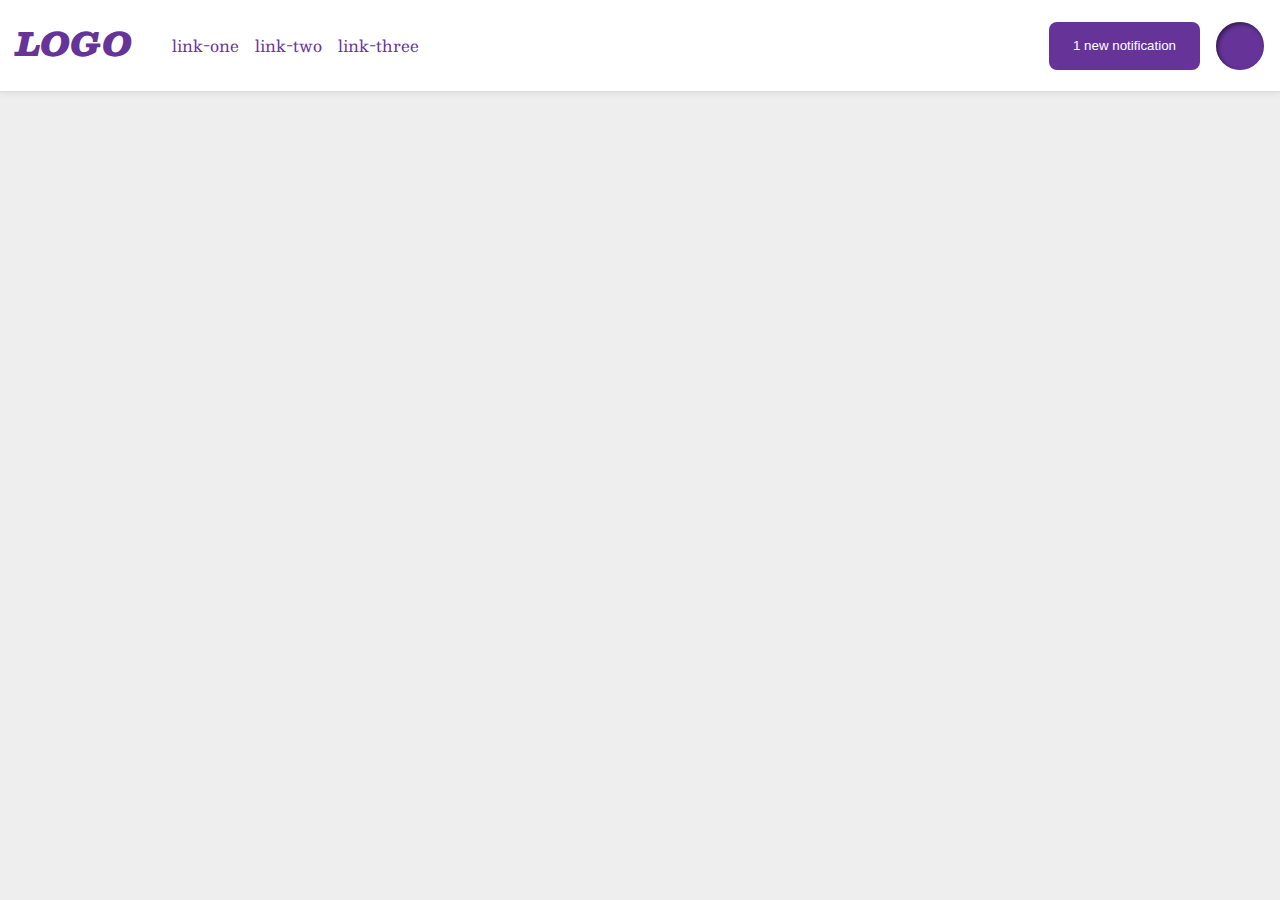
<file: foundations/flex/03-flex-header-2/index.html>
<!DOCTYPE html>
<html lang="en">
  <head>
    <meta charset="UTF-8">
    <meta http-equiv="X-UA-Compatible" content="IE=edge">
    <meta name="viewport" content="width=device-width, initial-scale=1.0">
    <title>Flex Header 2</title>
    <link rel="stylesheet" href="style.css">
  </head>
  <body>
    <div class="header">
      <div class="left-container">
        <div class="logo">
          LOGO
        </div>
        <ul class="links">
          <li><a href="https://google.com">link-one</a></li>
          <li><a href="https://google.com">link-two</a></li>
          <li><a href="https://google.com">link-three</a></li>
        </ul>
      </div>
      <div class="right-container">
        <button class="notifications">
          1 new notification
        </button>
        <div class="profile-image"></div>
      </div>
    </div>
  </body>
</html>
</file>
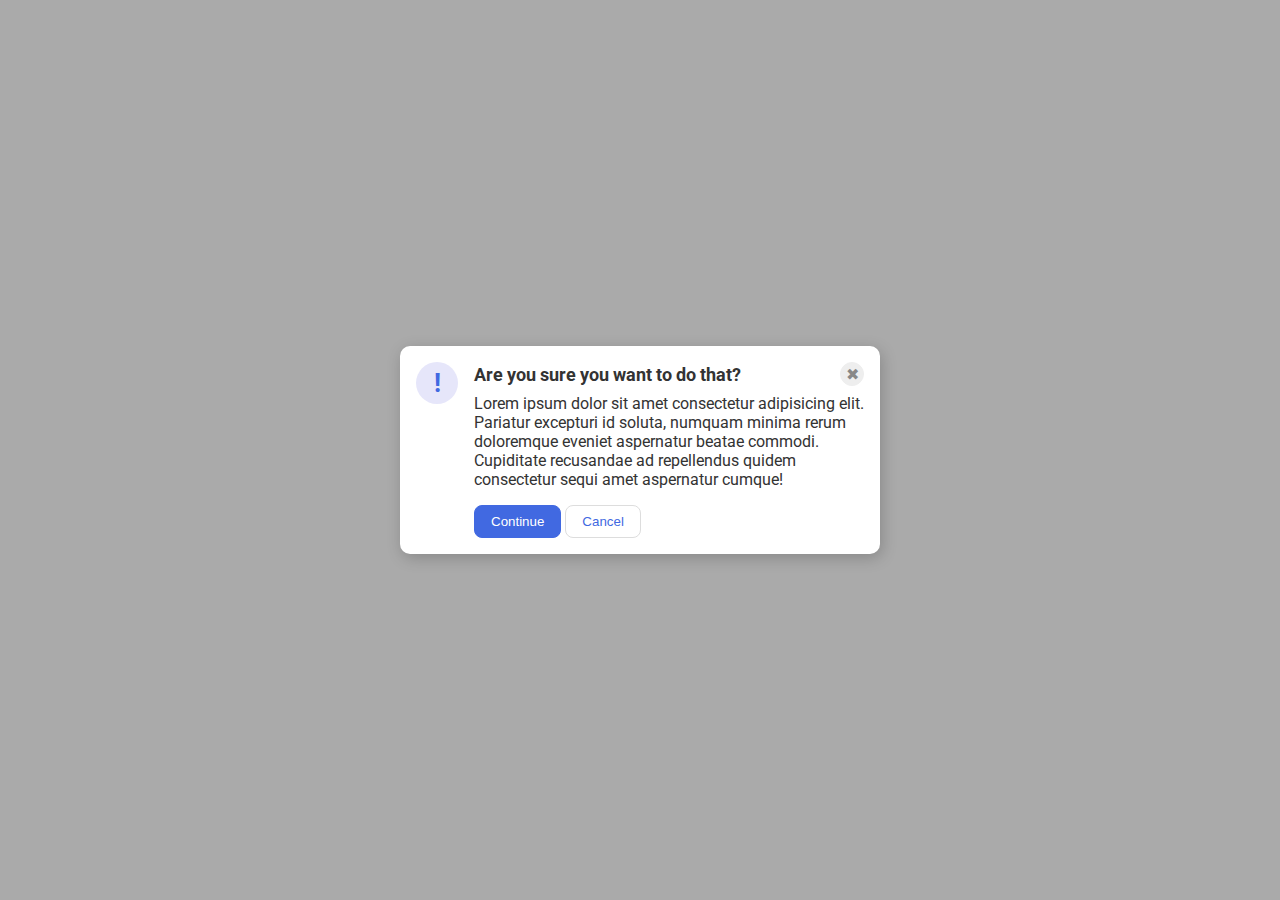
<file: foundations/flex/05-flex-modal/index.html>
<!DOCTYPE html>
<html lang="en">
  <head>
    <meta charset="UTF-8">
    <meta http-equiv="X-UA-Compatible" content="IE=edge">
    <meta name="viewport" content="width=device-width, initial-scale=1.0">
    <link rel="stylesheet" href="style.css">
    <title>Modal</title>
  </head>
  <body>
    <div class="modal">
      <div class="icon">!</div>
      <div class="container">
        <div class="header">Are you sure you want to do that?
        <button class="close-button">✖</button>
        </div>
        <div class="text">Lorem ipsum dolor sit amet consectetur adipisicing elit. Pariatur excepturi id soluta, numquam minima rerum doloremque eveniet aspernatur beatae commodi. Cupiditate recusandae ad repellendus quidem consectetur sequi amet aspernatur cumque!</div>
        <button class="continue">Continue</button>
        <button class="cancel">Cancel</button>
      </div>
    </div>
  </body>
</html>
</file>
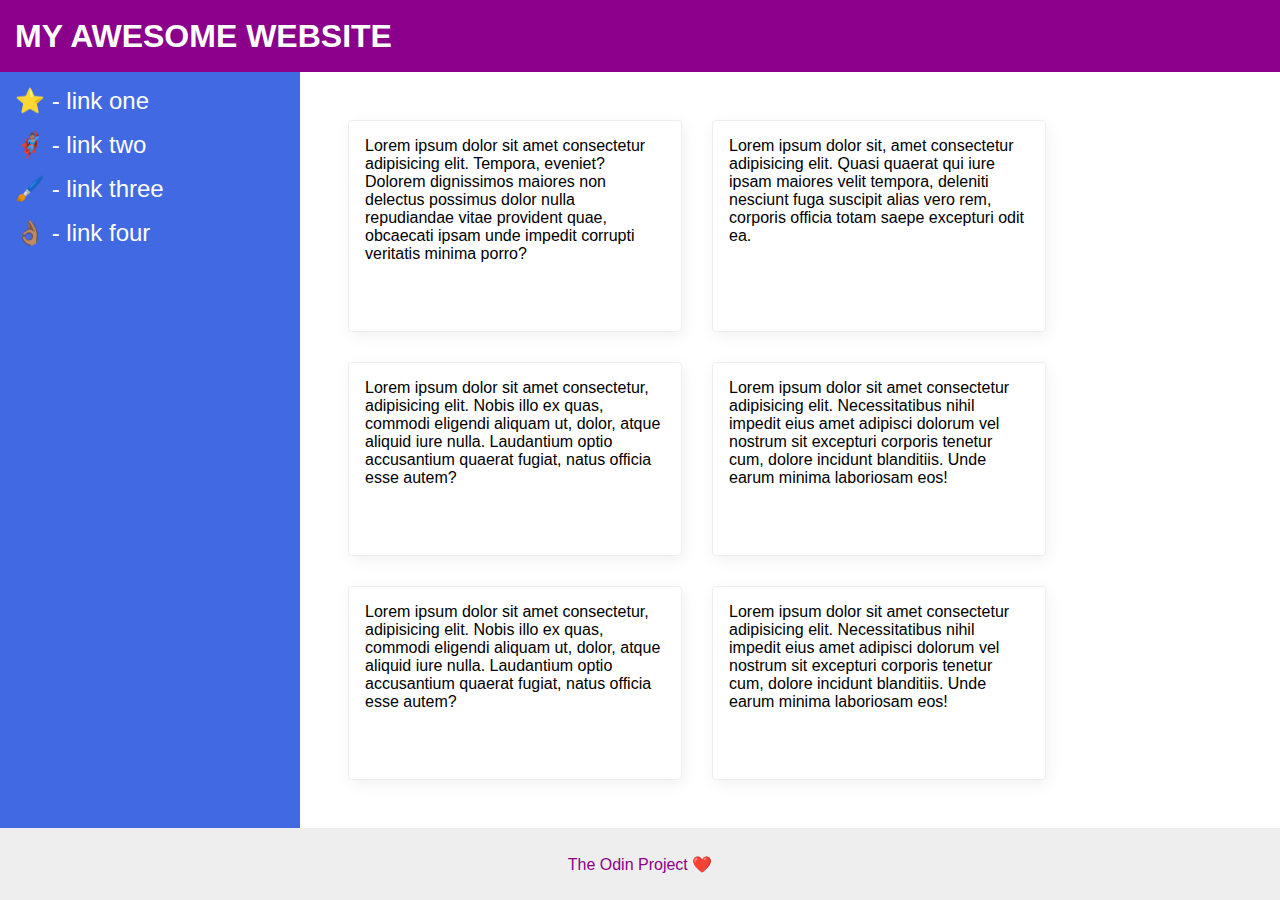
<file: foundations/flex/07-flex-layout-2/index.html>
<!DOCTYPE html>
<html lang="en">
  <head>
    <meta charset="UTF-8">
    <meta http-equiv="X-UA-Compatible" content="IE=edge">
    <meta name="viewport" content="width=device-width, initial-scale=1.0">
    <title>The Holy Grail</title>
    <link rel="stylesheet" href="style.css">
  </head>
  <body>
    <div class="header">
      MY AWESOME WEBSITE
    </div>
    <div class="content">
      <div class="sidebar">
        <ul>
          <li><a href="#">⭐ - link one</a></li>
          <li><a href="#">🦸🏽‍♂️ - link two</a></li>
          <li><a href="#">🖌️ - link three</a></li>
          <li><a href="#">👌🏽 - link four</a></li>
        </ul>
      </div>
      <div class="container">
        <div class="card">Lorem ipsum dolor sit amet consectetur adipisicing elit. Tempora, eveniet? Dolorem dignissimos maiores non delectus possimus dolor nulla repudiandae vitae provident quae, obcaecati ipsam unde impedit corrupti veritatis minima porro?</div>
        <div class="card">Lorem ipsum dolor sit, amet consectetur adipisicing elit. Quasi quaerat qui iure ipsam maiores velit tempora, deleniti nesciunt fuga suscipit alias vero rem, corporis officia totam saepe excepturi odit ea.</div>
        <div class="card">Lorem ipsum dolor sit amet consectetur, adipisicing elit. Nobis illo ex quas, commodi eligendi aliquam ut, dolor, atque aliquid iure nulla. Laudantium optio accusantium quaerat fugiat, natus officia esse autem?</div>
        <div class="card">Lorem ipsum dolor sit amet consectetur adipisicing elit. Necessitatibus nihil impedit eius amet adipisci dolorum vel nostrum sit excepturi corporis tenetur cum, dolore incidunt blanditiis. Unde earum minima laboriosam eos!</div>
        <div class="card">Lorem ipsum dolor sit amet consectetur, adipisicing elit. Nobis illo ex quas, commodi eligendi aliquam ut, dolor, atque aliquid iure nulla. Laudantium optio accusantium quaerat fugiat, natus officia esse autem?</div>
        <div class="card">Lorem ipsum dolor sit amet consectetur adipisicing elit. Necessitatibus nihil impedit eius amet adipisci dolorum vel nostrum sit excepturi corporis tenetur cum, dolore incidunt blanditiis. Unde earum minima laboriosam eos!</div>
      </div>
    </div>
    <div class="footer">
      The Odin Project ❤️
    </div>
  </body>
</html>
</file>
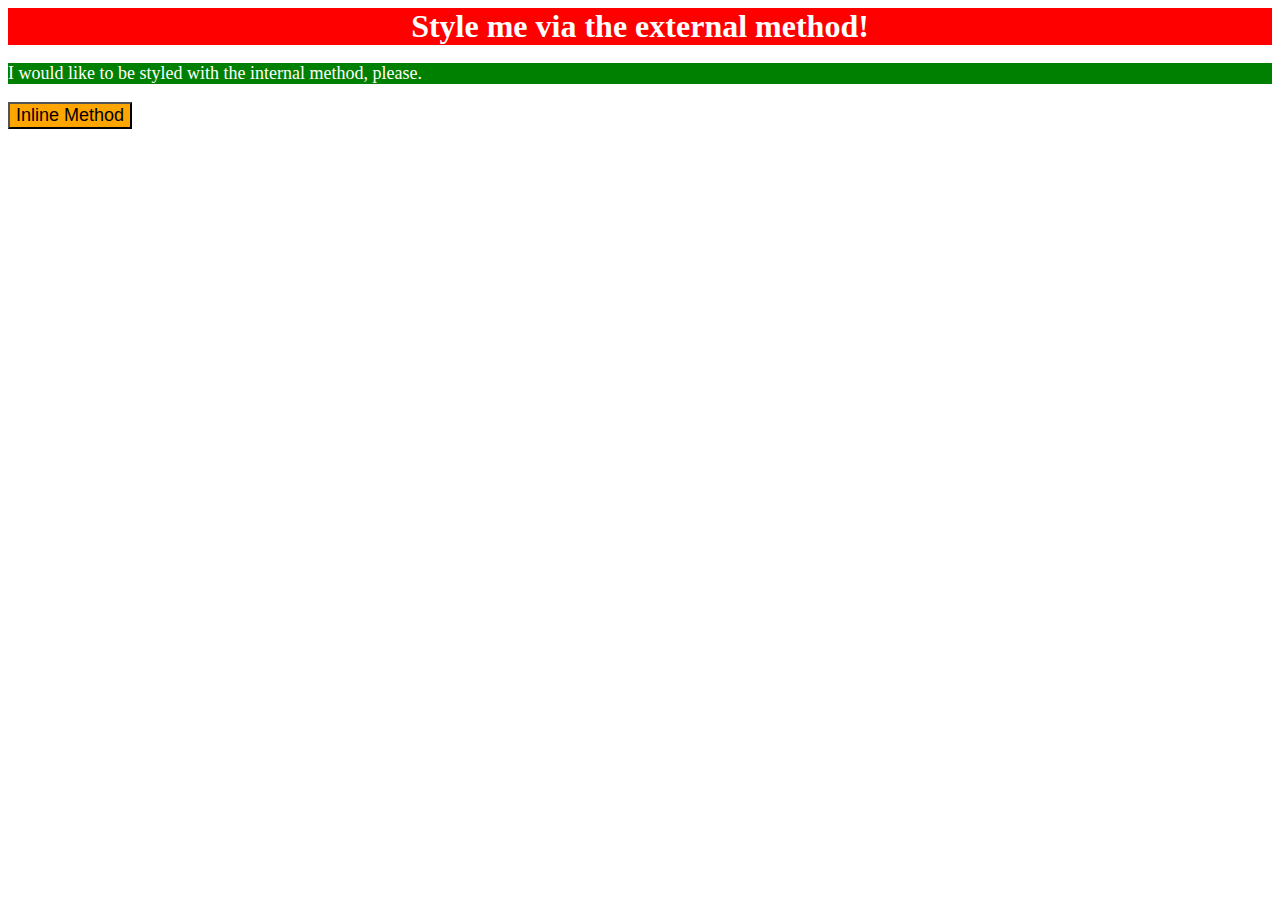
<file: foundations/intro-to-css/01-css-methods/index.html>
<!DOCTYPE html>
<html lang="en">
  <head>
    <meta charset="UTF-8">
    <meta http-equiv="X-UA-Compatible" content="IE=edge">
    <meta name="viewport" content="width=device-width, initial-scale=1.0">
    <link href="styles.css" rel="stylesheet" type="text/css">
    <style>
      p {
        color: white;
        background-color: green;
        font-size: 18px;
      }
    </style>
    <title>Methods for Adding CSS</title>
  </head>
  <body>
    <div>Style me via the external method!</div>
    <p>I would like to be styled with the internal method, please.</p>
    <button style="background-color:orange;font-size:18px;">Inline Method</button>
  </body>
</html>
</file>
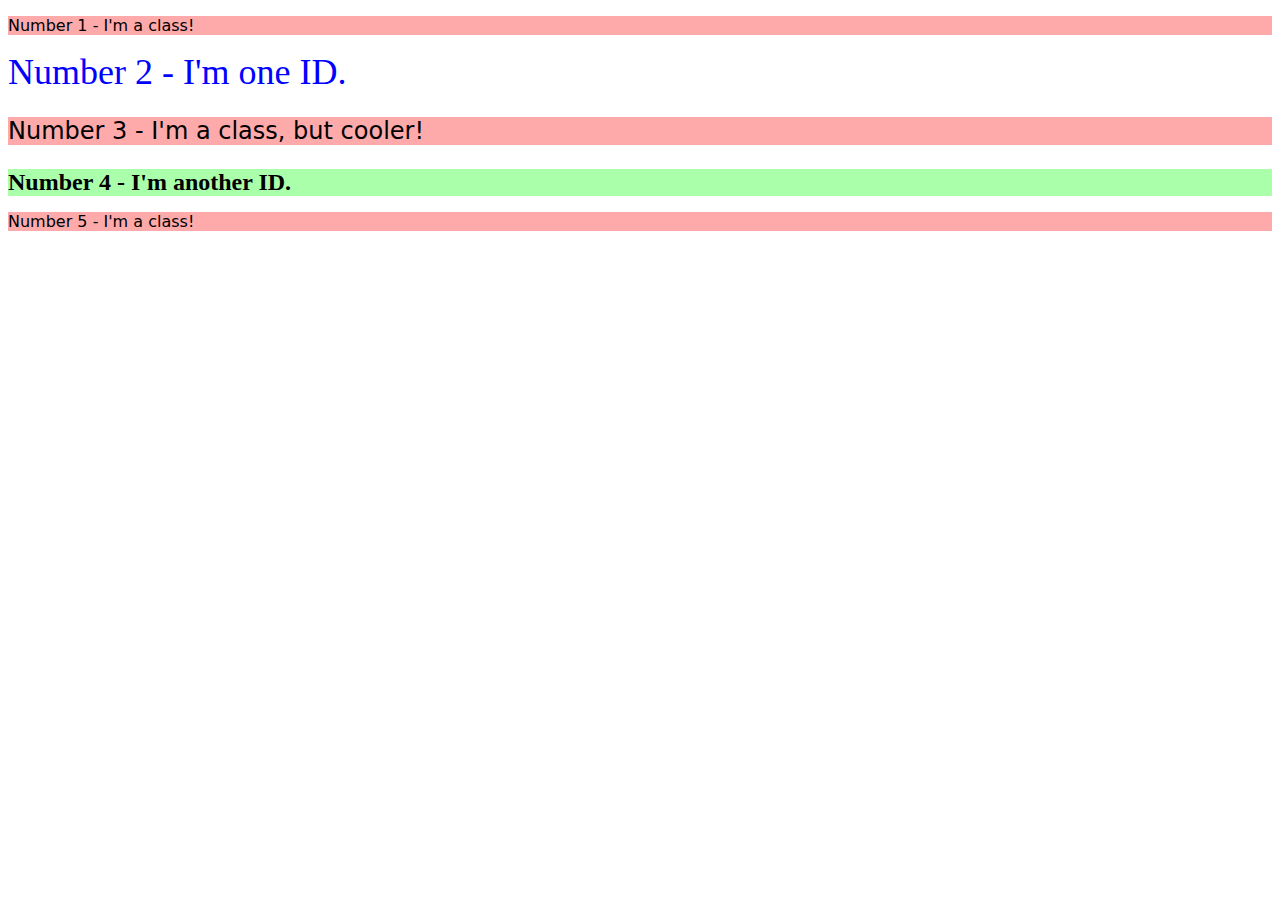
<file: foundations/intro-to-css/02-class-id-selectors/index.html>
<!DOCTYPE html>
<html lang="en">
  <head>
    <meta charset="UTF-8">
    <meta http-equiv="X-UA-Compatible" content="IE=edge">
    <meta name="viewport" content="width=device-width, initial-scale=1.0">
    <title>Class and ID Selectors</title>
    <link rel="stylesheet" href="style.css">
  </head>
  <body>
    <p class="test">Number 1 - I'm a class!</p>
    <div id="second">Number 2 - I'm one ID.</div>
    <p class="test this">Number 3 - I'm a class, but cooler!</p>
    <div id="fourth">Number 4 - I'm another ID.</div>
    <p class="test">Number 5 - I'm a class!</p>
  </body>
</html>
</file>
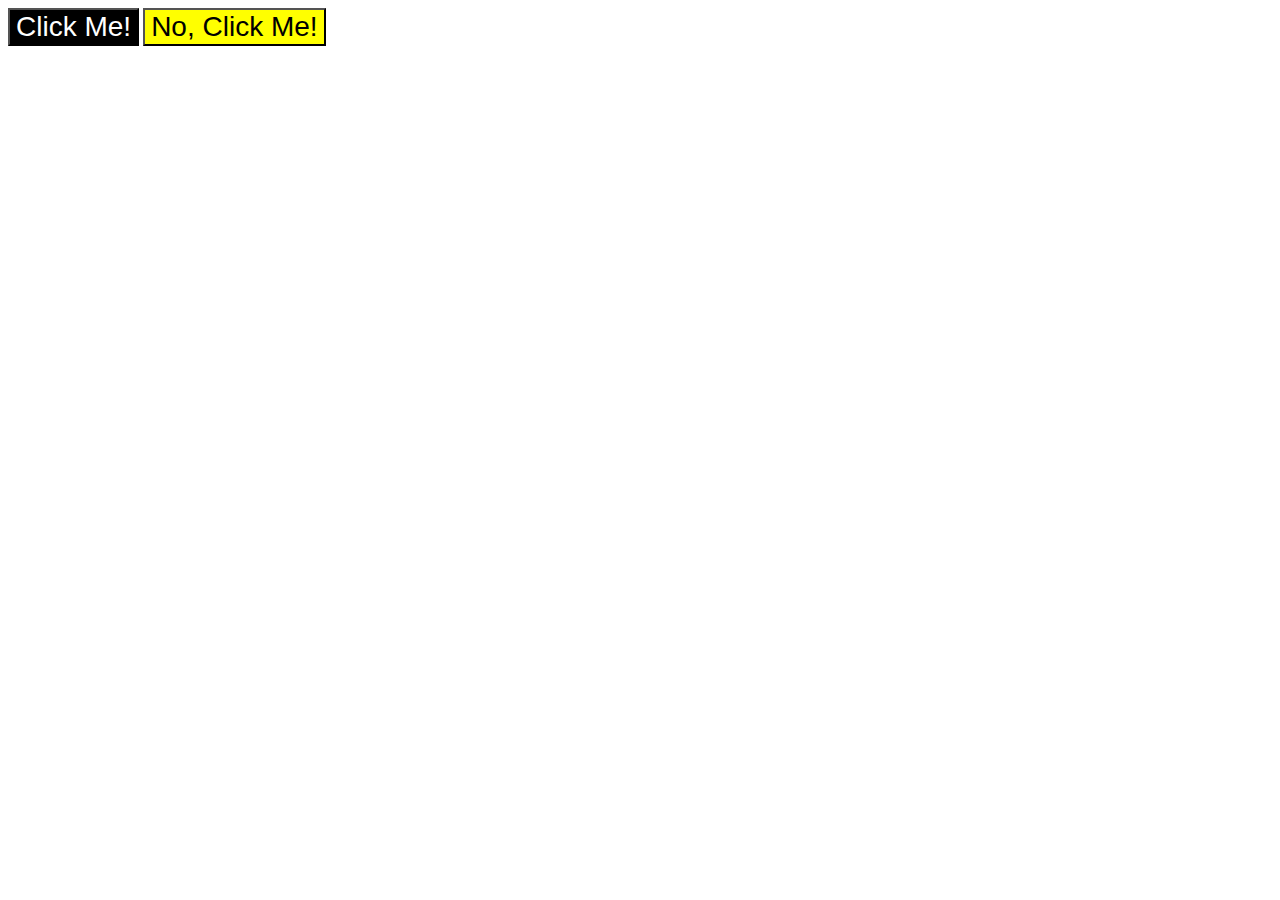
<file: foundations/intro-to-css/03-grouping-selectors/index.html>
<!DOCTYPE html>
<html lang="en">
  <head>
    <meta charset="UTF-8">
    <meta http-equiv="X-UA-Compatible" content="IE=edge">
    <meta name="viewport" content="width=device-width, initial-scale=1.0">
    <title>Grouping Selectors</title>
    <link rel="stylesheet" href="style.css">
  </head>
  <body>
    <button class="btn1">Click Me!</button>
    <button class="btn2">No, Click Me!</button>
  </body>
</html>
</file>
<file: foundations/flex/03-flex-header-2/style.css>
/* this is some magical font-importing.  
you'll learn about it later. */
@import url('https://fonts.googleapis.com/css2?family=Besley:ital,wght@0,400;1,900&display=swap');

body {
  margin: 0;
  background: #eee;
  font-family: Besley, serif;
}

.header {
  background: white;
  border-bottom: 1px solid #ddd;
  box-shadow: 0 0 8px rgba(0,0,0,.1);
  display: flex;
  justify-content: space-between;
  align-items: center;
  padding: 16px;
}

.profile-image {
  background: rebeccapurple;
  box-shadow: inset 2px 2px 4px rgba(0,0,0,.5);
  border-radius: 50%;
  width: 48px;
  height: 48px;
}

.logo {
  color: rebeccapurple;
  font-size: 32px;
  font-weight: 900;
  font-style: italic;
}

button {
  border: none;
  border-radius: 8px;
  background: rebeccapurple;
  color: white;
  padding: 8px 24px;
}

a {
  /* this removes the line under our links */
  text-decoration: none;
  color: rebeccapurple;
}

ul {
  list-style-type: none;
}

.links {
  display: flex;
  justify-content: center;
  gap: 16px
}

.left-container {
  display: flex;
}

.right-container {
  display: flex;
  gap: 16px;
}
</file>
<file: foundations/flex/05-flex-modal/style.css>
@import url('https://fonts.googleapis.com/css2?family=Roboto:wght@400;700&display=swap');

* {
  box-sizing: border-box;
  margin: 0;
  padding: 0;
}

html, body {
  height: 100%;
}

body {
  font-family: Roboto, sans-serif;
  margin: 0;
  background: #aaa;
  color: #333;
  /* I'll give you this one for free lol */
  display: flex;
  align-items: center;
  justify-content: center;
}

.modal {
  background: white;
  width: 480px;
  border-radius: 10px;
  box-shadow: 2px 4px 16px rgba(0,0,0,.2);
  padding: 8px;
}

.icon {
  color: royalblue;
  font-size: 26px;
  font-weight: 700;
  background: lavender;
  width: 42px;
  height: 42px;
  border-radius: 50%;
  display: flex;
  align-items: center;
  justify-content: center;
}

.close-button {
  background: #eee;
  border-radius: 50%;
  color: #888;
  font-weight: 400;
  font-size: 16px;
  height: 24px;
  width: 24px;
  display: flex;
  align-items: center;
  justify-content: center;
  border: 1px solid #eee;
  padding: 0;
}

button {
  cursor: pointer;
  padding: 8px 16px;
  border-radius: 8px;
}

button.continue {
  background: royalblue;
  border: 1px solid royalblue;
  color: white;
}

button.cancel {
  background: white;
  border: 1px solid #ddd;
  color: royalblue;
}

.modal {
  display: flex;
  gap: 16px;
  padding: 16px;
}

.icon {
  flex-shrink: 0;
}

.header {
  display: flex;
  align-items: center;
  justify-content: space-between;
  font-size: 18px;
  font-weight: 700;
  margin-bottom: 8px;
}

.text {
  margin-bottom: 16px;
}
</file>
<file: foundations/flex/07-flex-layout-2/style.css>
body {
  font-family: -apple-system, BlinkMacSystemFont, 'Segoe UI', Roboto, Oxygen, Ubuntu, Cantarell, 'Open Sans', 'Helvetica Neue', sans-serif;
  margin: 0;
  min-height: 100vh;
  display: flex;
  flex-direction: column;
}

.header {
  height: 72px;
  background: darkmagenta;
  color: white;
  font-size: 32px;
  font-weight: 900;
  display: flex;
  align-items: center;
  padding: 0 15px;
}

.footer {
  height: 72px;
  background: #eee;
  color: darkmagenta;
  display: flex;
  align-items: center;
  justify-content: center;
}

.sidebar {
  width: 300px;
  background: royalblue;
  box-sizing: border-box;
  flex-shrink: 0;
  padding: 15px;
}

.card {
  border: 1px solid #eee;
  box-shadow: 2px 4px 16px rgba(0,0,0,.06);
  border-radius: 4px;
  width: 300px;
  padding: 16px;
}

.content {
  display: flex;
  flex: 1;
}

.container {
  display: flex;
  flex-wrap: wrap;
  gap: 30px;
  padding: 48px;
}

ul {
  list-style-type: none;
  margin: 0;
  padding: 0;
}

li {
  margin-bottom: 16px;
}

a {
  color: white;
  text-decoration: none;
  font-size: 24px;
}
</file>
<file: foundations/intro-to-css/01-css-methods/styles.css>
div {
    background-color: red;
    color: white;
    text-align: center;
    font-size: 32px;
    font-weight: bold;
}
</file>
<file: foundations/intro-to-css/02-class-id-selectors/style.css>
.test {
    background-color: rgb(255, 170, 170);
    font-family: 'Verdana', 'DejaVu Sans', sans-serif;
}

#second {
    color: blue;
    font-size: 36px;
}

.this {
    font-size: 24px;
}

#fourth {
    background-color: rgb(170, 255, 170);
    font-size: 24px;
    font-weight: bold;
}
</file>
<file: foundations/intro-to-css/03-grouping-selectors/style.css>
.btn1 {
    background-color: black;
    color: white;
}

.btn2 {
    background-color: yellow;
}

.btn1,
.btn2 {
    font-size: 28px;
    font-family: 'Helvetica', 'Times New Roman', sans-serif;
}
</file>
